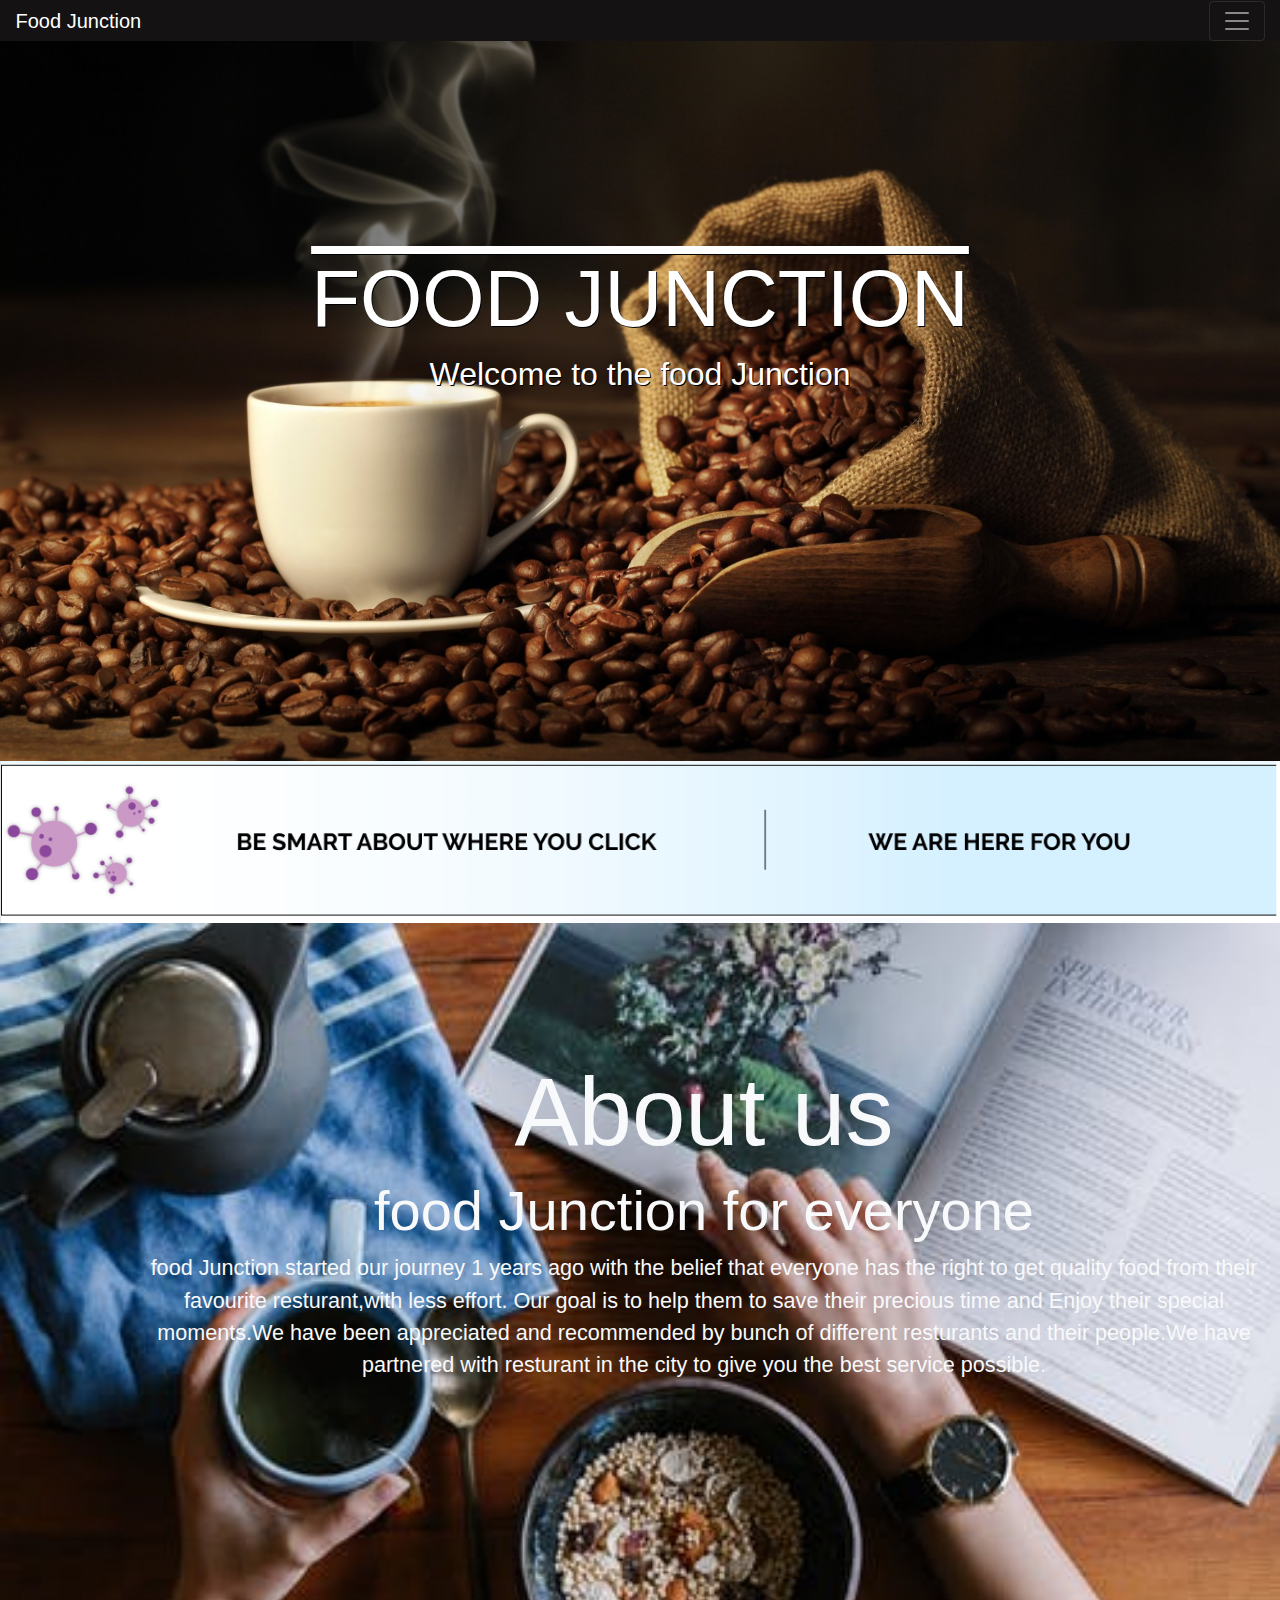
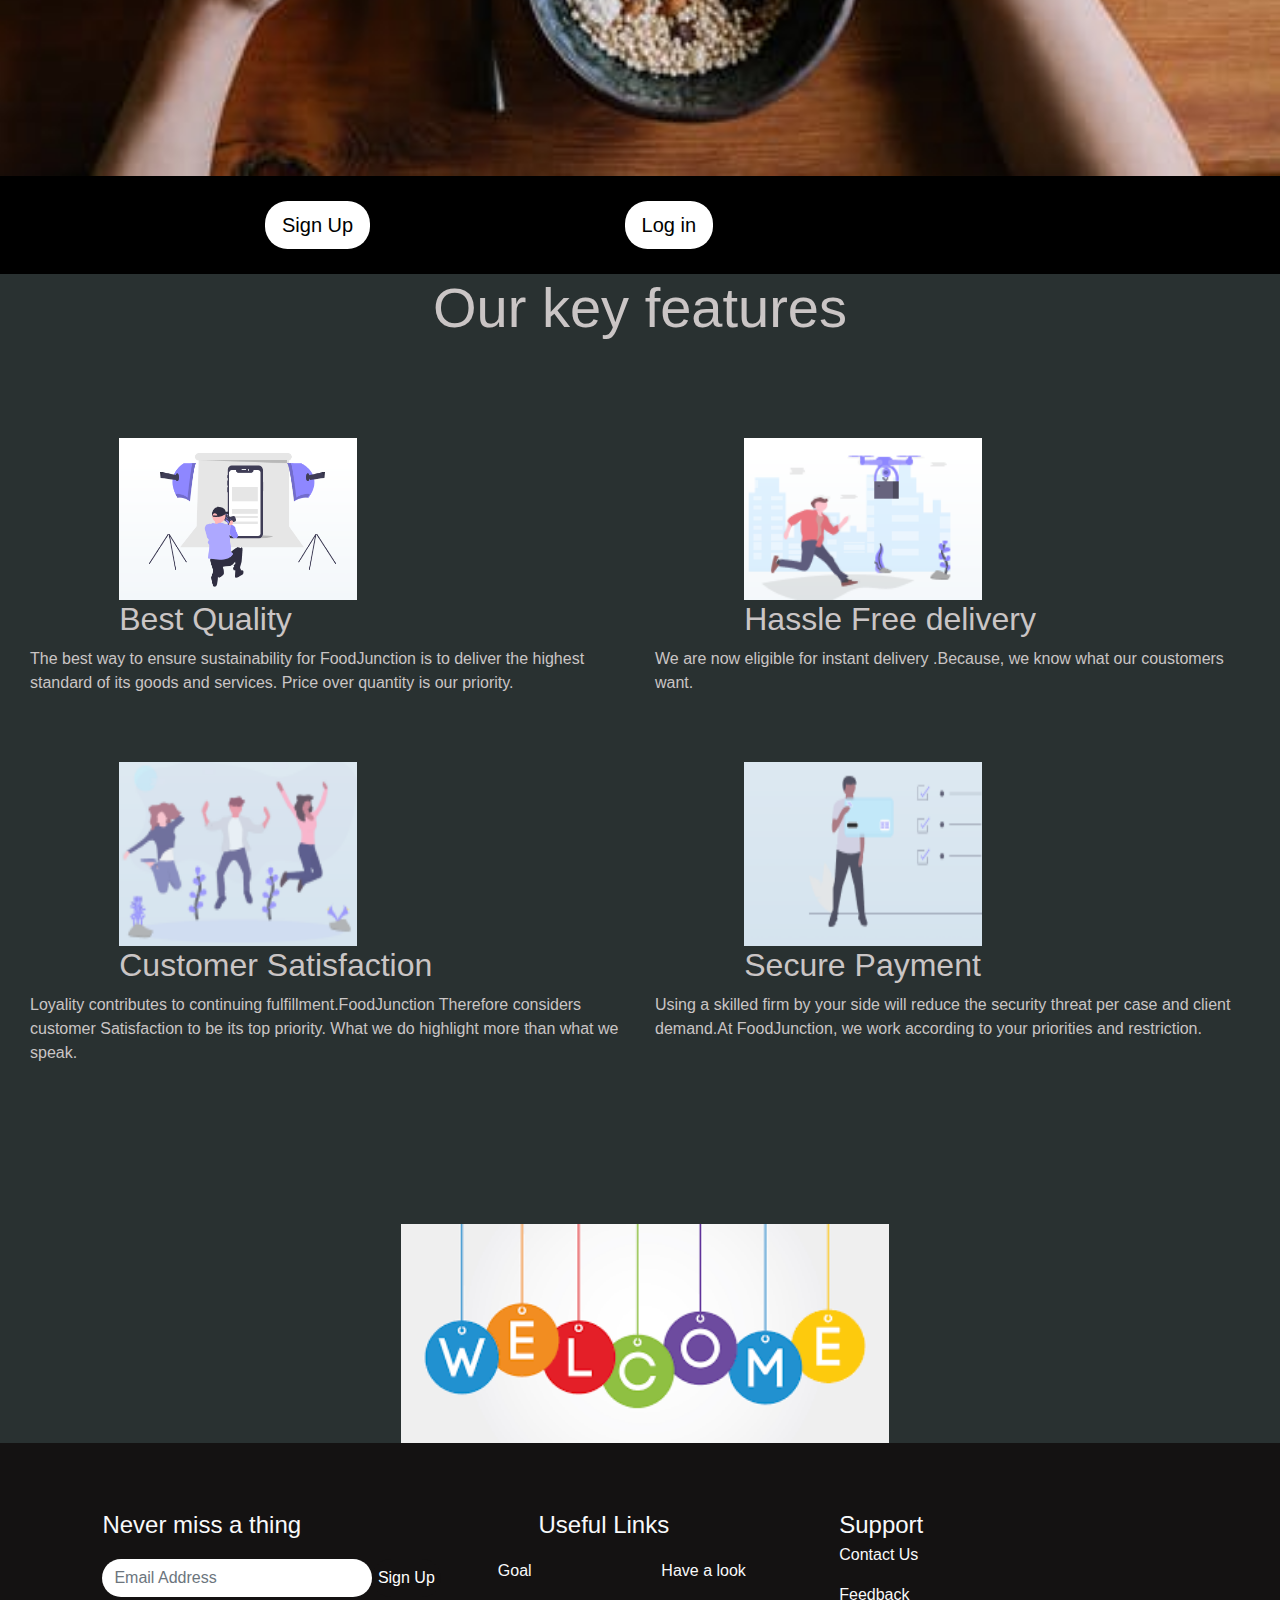
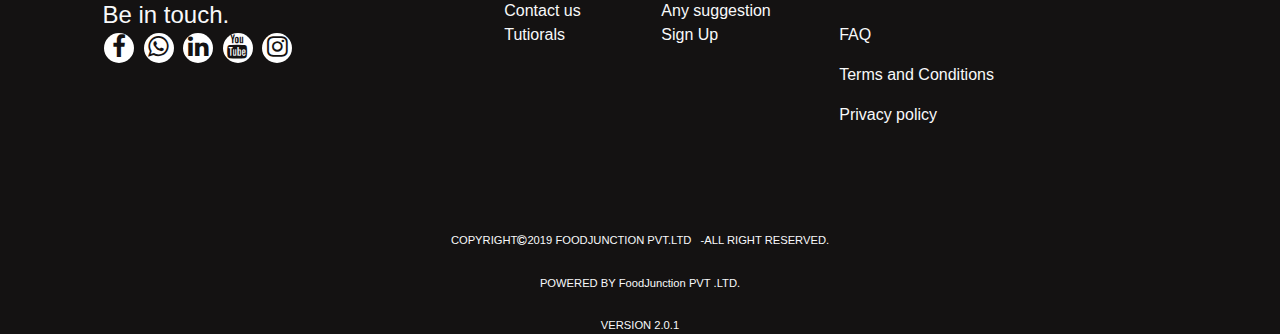
<file: index.html>
<!DOCTYPE html>
<html lang="en">
<head>
    <meta charset="UTF-8">
    <meta name="viewport" content="width=device-width, initial-scale=1.0">
    <meta http-equiv="X-UA-Compatible" content="ie=edge">
    <title>mark3</title>
    <link rel="stylesheet" href="css/normalized.css">
    <link rel="stylesheet" href="https://maxcdn.bootstrapcdn.com/bootstrap/4.4.1/css/bootstrap.min.css">
    <link rel="stylesheet" href="css/mark3.css">
    <script src="https://ajax.googleapis.com/ajax/libs/jquery/3.4.1/jquery.min.js"></script>
    <script src="https://cdnjs.cloudflare.com/ajax/libs/popper.js/1.16.0/umd/popper.min.js"></script>
    <script src="https://maxcdn.bootstrapcdn.com/bootstrap/4.4.1/js/bootstrap.min.js"></script>
   
    <link rel="stylesheet" href="https://maxcdn.bootstrapcdn.com/font-awesome/4.5.0/css/font-awesome.min.css">

</head>
<body>
  

    <nav class="navbar nabvar-expand-md navbar-dark navbar-custom sticky-top">
        <div class="container-fluid">
         
            <a class="navbar-brand" href="#" >Food Junction</a>
            <button class="navbar-toggler" type="button" data-toggle="collapse" data-target="#navbarResponsive">
                <span class="navbar-toggler-icon"></span>
            </button>
            <div class="collapse navbar-collapse" id="navbarResponsive">
                <ul class="navbar-nav ml-auto">
                    <li class="nav-item"><a class="nav-link" href="html/login.html"> Log in </a> </li>
                    <li class="nav-item"><a class="nav-link" href="html/createacc.html"> Create an account </a> </li>
                </ul>
            </div>
    </nav>
          <div class="carousel-inner">
            <div class="caurosel-items">
                <img src="image/coffee.jpg">
                <div class="carousel-caption">
                  <h1 class="display-1">Food Junction</h1>
                  <h3 class="display-3">Welcome to the food Junction</h3>
                </div>
             </div>
            </div>

            <div class="s3 text-center">
              <img src="image/randf.png" alt=""/>
            </div> 

      
            <div class="ab">
              <img src="image/ab.jpeg" alt=""/>
            <div class="aboutus">
              <h1 class=" display-1 text-center text-light">About us</h1>
              <h4 class="display-4 text-center text-light">food Junction for everyone</h4>
       
              <span class="text-light">
               food Junction started our journey 1 years ago with the belief that 
                everyone has the right to get quality food from their favourite resturant,with less effort.
                 Our goal is to help them to save their precious time and Enjoy their
                special moments.We have been appreciated  and recommended by bunch of different resturants and 
                their people.We have partnered with resturant in the city to give you the best service possible.
                </span>
            </div>
            
            <div class="container-fluid exp">
            <button class="btn btn-lg"><a href="html/createacc.html">Sign Up</a></button>
             <button class="btn btn-lg"><a href="html/login.html">Log in</a></button>
            </div>

            <div class="features container-fluid">
                     <div class="container-fluid">
                      <h4 class="display-4 text-center font-weight-normal feat">Our key features</h4>
                 <div class="row keyf">
                   <div class="col-6">
                     <img src="image/goodquality.png" alt=""/>
                     <h4 class="keyff">Best Quality</h4>
                     <span>
                       The best way to ensure sustainability for FoodJunction is to 
                       deliver the highest standard of its goods and services.
                       Price over quantity is our priority.
                       </span>
                   </div>
                   <div class="col-6"> <img src="image/deli.png" alt=""/>
                     <h4 class="keyff">Hassle Free delivery</h4>
                     <span>
                     We are now eligible for instant delivery
                     .Because, we know what our coustomers want.
                       </span>
                   </div>
    
                   <div class="col-6">
                     <img src="image/cust.png" alt=""/>
                     <h4 class="keyff">Customer Satisfaction</h4>
                     <span>
                      Loyality contributes to continuing fulfillment.FoodJunction
                     Therefore considers customer Satisfaction to be its top priority.
                     What we do highlight more than what we speak.
                       </span>
                   </div>
                   <div class="col-6"> <img src="image/safe.png" alt=""/>
                     <h4 class="keyff">Secure Payment </h4>
                     <span>
                     Using a skilled firm by your side will reduce the security threat per case and client demand.At FoodJunction,
                  we work according to your priorities and restriction.
                       </span>
                   </div>
                   <div class="col-12 friendly"><img src="image/wwel.png" alt=""/> </div>
                   
                 </div>
                </div>
              </div>


        <div class="containner-fluid fott pannel-footer pannel-custom">
          <div class="row">
              <div class="col-sm-4">
               <span class="text-light fottsp">Never miss a thing</span>
               <form >
               <input type="text" class="form-control form-rounded" placeholder="Email Address"/>
               <input type="submit" id="i2" placeholder="Sign Up" value="Sign Up"/>
               </form>
               <span class="text-light">Be in touch.</span>
             <div>
               <ul class="social1">
           <li>
             <a href="https://www.facebook.com/" title="">
               <span class="icon fa fa-facebook"></span>
             </a>
           </li>
           <li>
             <a href="https://www.whatsapp.com/" title="">
               <span class="icon fa fa-whatsapp"></span>
             </a>
           </li>
           <li>
             <a href="https://www.linkedin.com/" title="">
               <span class="icon fa fa-linkedin"></span>
             </a>
           </li>
           <li>
             <a href="https://www.linkedin.com/" title="">
               <span class="icon fa fa-youtube"></span>
             </a>
           </li>
           <li>
             <a href="https://www.instagram.com/" title="">
               <span class="icon fa fa-instagram"></span>
             </a>
           </li>
         </ul>
         </div>
              </div>
              <div class="col-sm-4 ufl">
             <span class="text-light">Useful Links</span>
               <div class="row">
                  <div class="col sub"><p><a class="text-light" href="html/about.html"> Goal </a></div>
                 <div class="col  sub"><span><a class="text-light" href="html/about.html"> Have a look </a></span></div>
                 <div class="w-100"></div>
                 <div class="col  sub"><span><a class="text-light" href="html/contact.html"> Contact us </a></span></div>
                 <div class="col  sub"><span><a class="text-light" href="html/contact.html"> Any suggestion </a></span></div>
                 <div class="w-100"></div>
                 <div class="col  sub"><span><a class="text-light" href="html/createacc.html"> Tutiorals </a></span></div>
                 <div class="col  sub"><span><a class="text-light" href="html/createacc.html"> Sign Up </a></span></div>
                 </div>
             </div>
              <div class="col-sm-4 midd">
                <span class="text-light">Support</span>
                <p class="text-light">Contact Us</p>
                <p class="text-light">Feedback</p>
                <p class="text-light">FAQ</p>
                <p class="text-light">Terms and Conditions</p>
                <p class="text-light">Privacy policy</p>
              </div>
           </div>
           <p class="text-light text-center pj">COPYRIGHT<i class="fa fa-copyright" aria-hidden="true"></i>2019 FOODJUNCTION PVT.LTD &nbsp; -ALL RIGHT RESERVED.</p>
           <p class="text-light text-center pj">POWERED BY FoodJunction PVT .LTD.</p>
           <p class="text-light text-center pj">VERSION 2.0.1</p>
          </div>
</body>
</html>
</file>
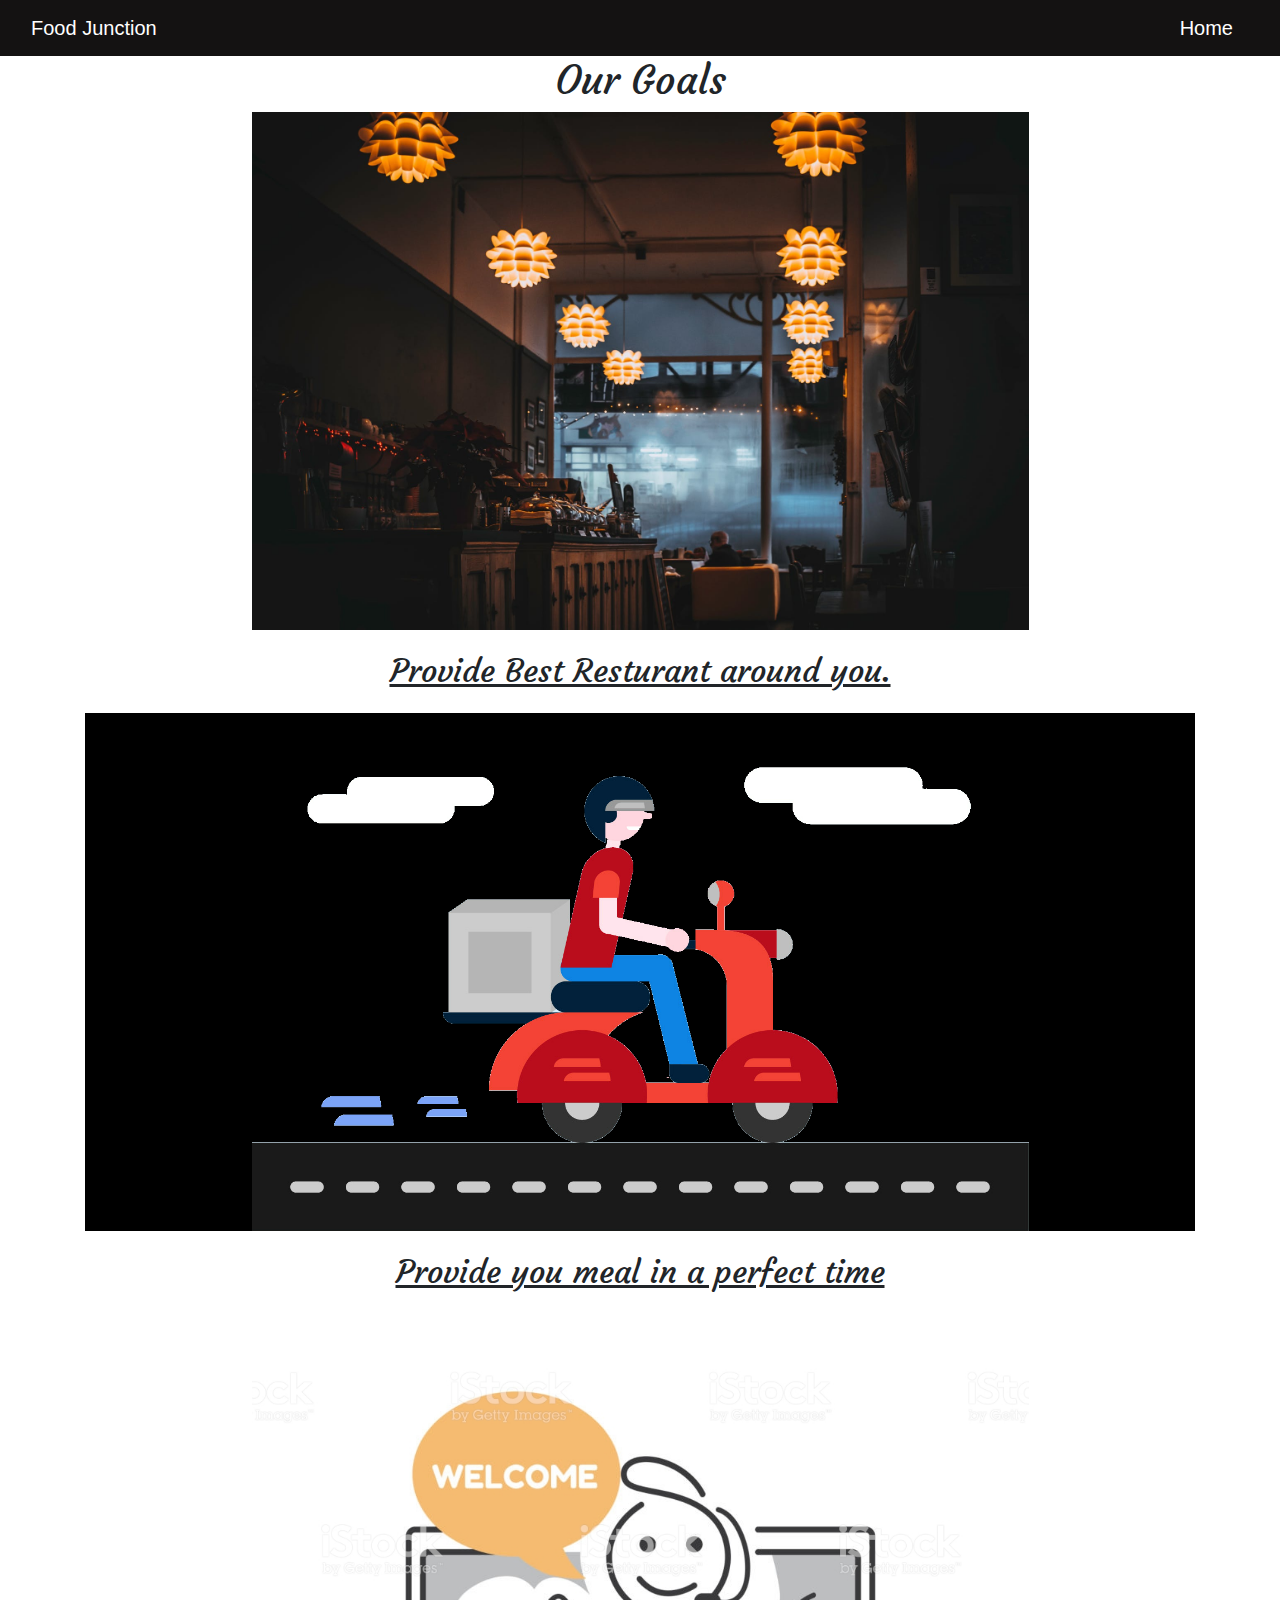
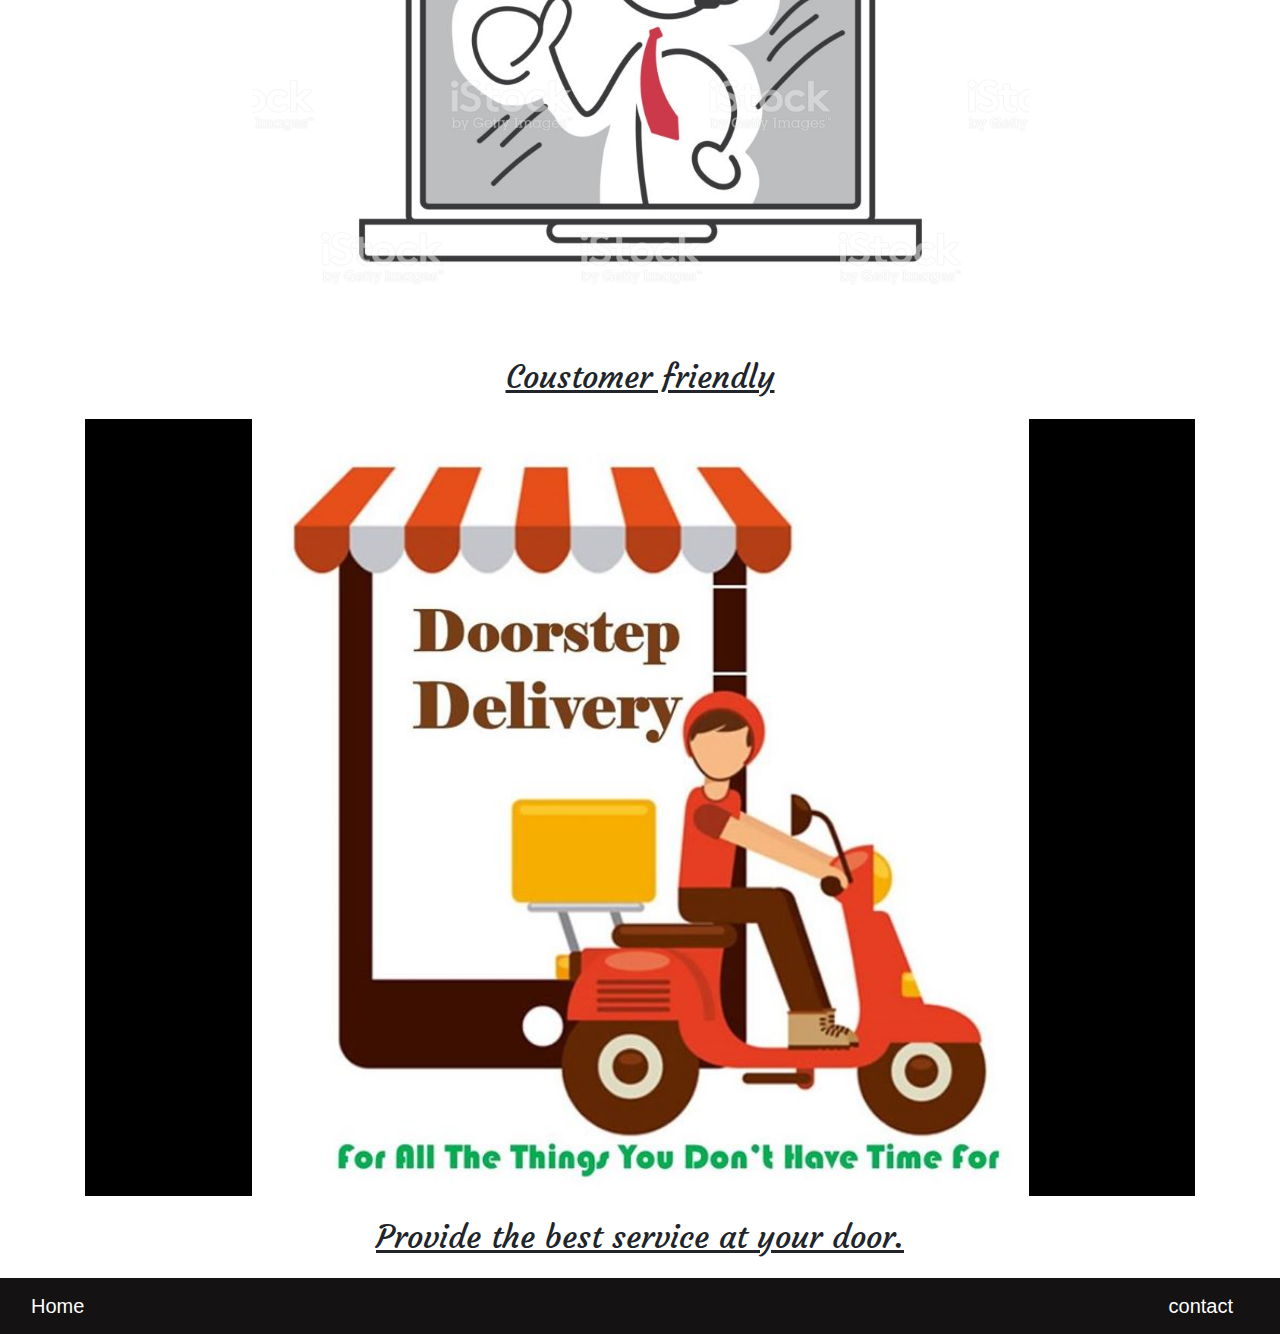
<file: html/about.html>
<!DOCTYPE html>
<html lang="en">
<head>
    <meta charset="UTF-8">
    <meta name="viewport" content="width=device-width, initial-scale=1.0">
    <title>Document</title>
    <link rel="stylesheet" href="../css/normalized.css">
    <link href="../css/about.css" rel="stylesheet">
    <link rel="stylesheet" href="https://maxcdn.bootstrapcdn.com/bootstrap/4.4.1/css/bootstrap.min.css">
    <script src="https://ajax.googleapis.com/ajax/libs/jquery/3.4.1/jquery.min.js"></script>
    <script src="https://cdnjs.cloudflare.com/ajax/libs/popper.js/1.16.0/umd/popper.min.js"></script>
    <script src="https://maxcdn.bootstrapcdn.com/bootstrap/4.4.1/js/bootstrap.min.js"></script>
    <link href="https://fonts.googleapis.com/css?family=Courgette&display=swap" rel="stylesheet">
</head>
<body>
    <nav class="navbar nabvar-expand-md navbar-dark navbar-custom sticky-top">
        <div class="container-fluid">
        <a class="navbar-brand" href="../mark3.html" >Food Junction</a>
        <a class="navbar-brand float-right" href="../mark3.html" >Home</a>
        </div>
    </nav>
    <div class="container">
         <h1 class="display1 text-center">Our Goals</h1>
    
        <div class="image a1">
            <img src="../image/bestres3.jpeg">            
        </div>
        <div class="container-fluid a1t ">
            <h2 class="display2 text-center">Provide Best Resturant around you.</h2>
        </div>
        <div class="image a2">
            <img src="../image/time.png">            
        </div>
        <div class="container-fluid a2t">
            <h2 class="display2 text-center">Provide you meal in a perfect time</h2>
        </div>
        <div class="image a3">
            <img src="../image/friendly.jpg">            
        </div>
        <div class="container-fluid a3t">
            <h2 class="display2 text-center">Coustomer friendly</h2>
        </div>
        <div class="image a4">
            <img src="../image/doorstep.jpg">            
        </div>
        <div class="container-fluid a4t">
            <h2 class="display2 text-center">Provide the best service at your door.</h2>
        </div>
    </div>
    <nav class="navbar nabvar-expand-md navbar-dark navbar-custom sticky-bottom">
        <div class="container-fluid">
        <a class="navbar-brand" href="../mark3.html" >Home</a>
        <a class="navbar-brand float-right" href="../html/contact.html" >contact</a>
        </div>
    </nav>
</body>
</html>
</file>
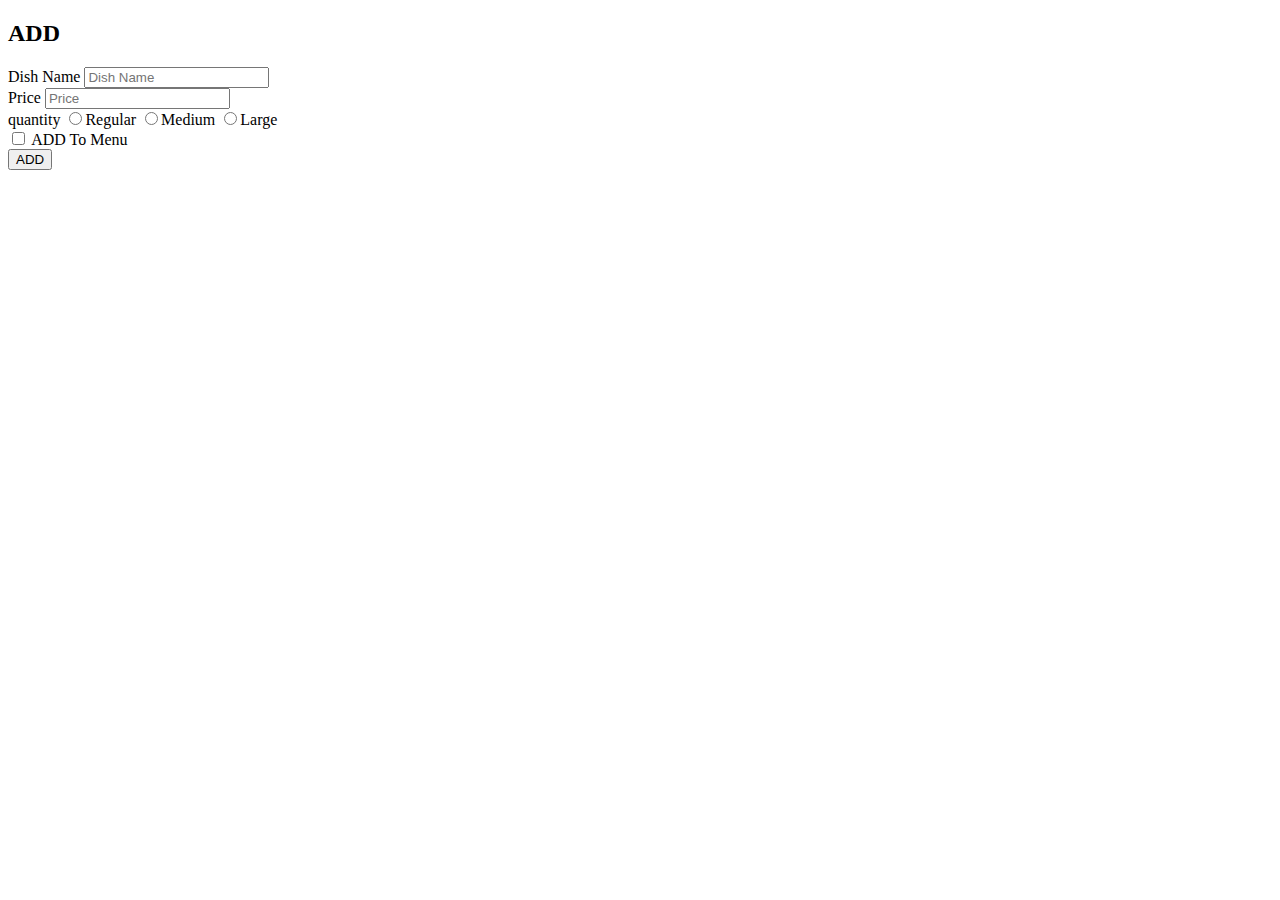
<file: html/add.html>
<!DOCTYPE html>
<html lang="en">
<head>
    <meta charset="UTF-8">
    <meta name="viewport" content="width=device-width, initial-scale=1.0">
    <meta http-equiv="X-UA-Compatible" content="ie=edge">
    <title>Document</title>
</head>
<body>
    <div class="container-fluid bg">
        <div class="add">
          <div class="row" >
              <div class="col-md-4 col-sm-4 col-xs-12"> </div>
              <div class="col-md-4 col-sm-4 col-xs-12">  
                  <form class="form-container" method="POST" action="../php/add.php">
                    <div class="form-group">
                        <h2 class="display3 text-center">ADD</h2>
                        
                        <div class="form-group">
                         <label for="Dish name">Dish Name</label>
                         <input type="text" name="dishname" class="form-control" placeholder="Dish Name" required>
                      </div>
  
                      <div class="form-group">
                         <label for="price">Price</label>
                         <input type="text" name="price" class="form-control" placeholder="Price" required>
                      </div>
  
                      <div class="form-group">
                        <label for="quantity">quantity</label>
                        <input type="radio" name="quantity" class="form-control" value="Regular">Regular
                        <input type="radio" name="quantity" class="form-control"  value="medium">Medium
                        <input type="radio" name="quantity" class="form-control"  value="large">Large
                      </div>
                      
                       <div class="form-group form-check">
                          <input type="checkbox" class="form-check-input">
                          <label class="form-check-label" for="checkbox"> ADD To Menu   </label>
                        </div>  
  
                     <button type="submit" class="btn btn-success btn-block">ADD</button>
                  </form>
              </div>
              <div class="col-md-4 col-sm-4 col-xs-12"></div>
          </div>
  
        </div>
</body>
</html>
</file>
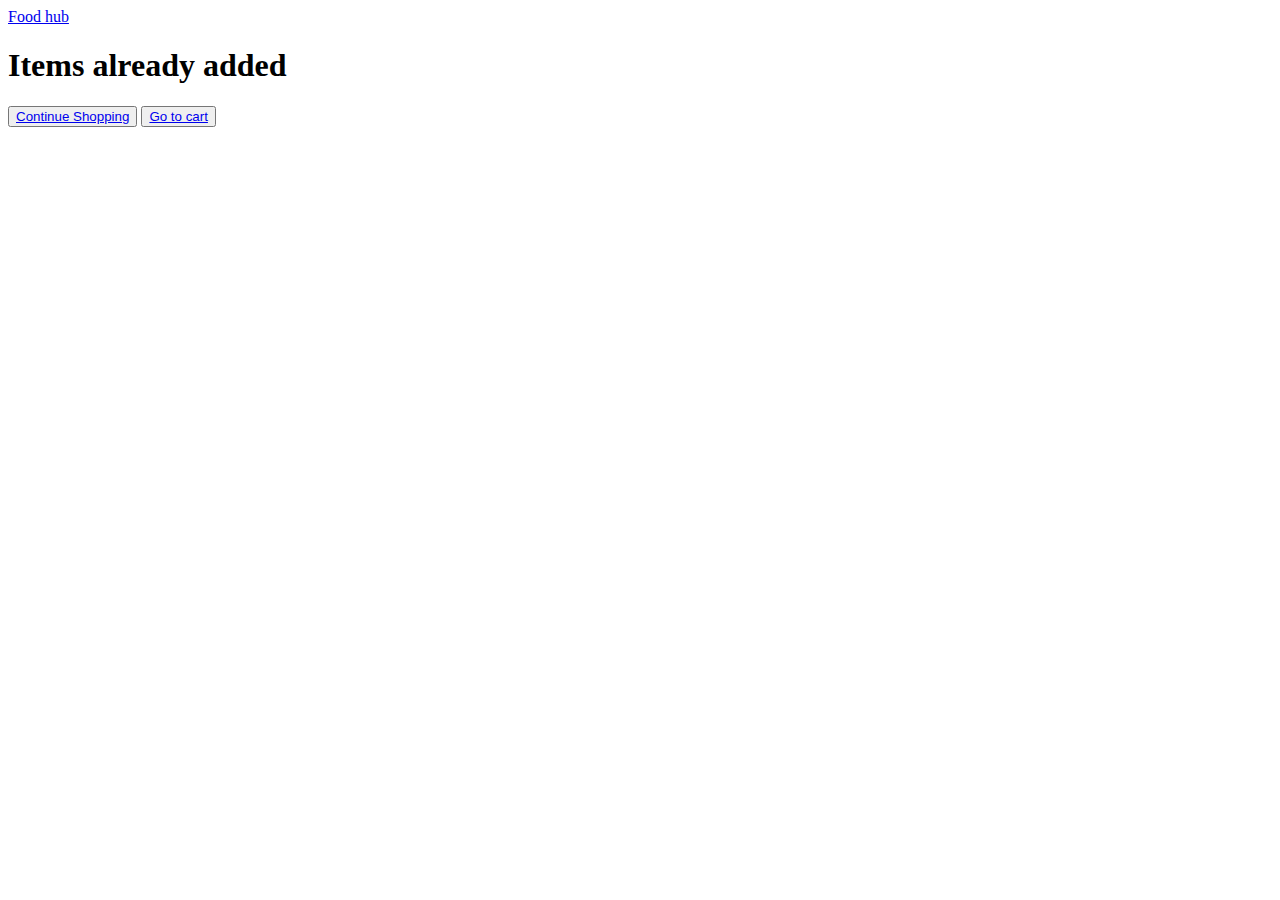
<file: html/alreadyadded.html>
<!DOCTYPE html>
<html lang="en">
<head>
    <meta charset="UTF-8">
    <meta name="viewport" content="width=device-width, initial-scale=1.0">
    <meta http-equiv="X-UA-Compatible" content="ie=edge">
    <title>Document</title>
    <script src="https://ajax.googleapis.com/ajax/libs/jquery/3.4.1/jquery.min.js"></script>
    <script src="https://cdnjs.cloudflare.com/ajax/libs/popper.js/1.16.0/umd/popper.min.js"></script>
    <script src="https://maxcdn.bootstrapcdn.com/bootstrap/4.4.1/js/bootstrap.min.js"></script>
</head>
<body>
    <nav class="navbar nabvar-expand-md  navbar-custom sticky-top">
        <div class="container-fluid">
           <a class="navbar-brand" href="../mark3.html" >Food hub</a>
             </nav>
    <h1 class="display1">Items already added</h1>
      <button class="btn" type="submit"><a href="../php/dominosin.php">Continue Shopping</a></button>
      <button class="btn" type="submit"><a href="../php/cart.php">Go to cart</a></button>
    
</body>
</html>
</file>
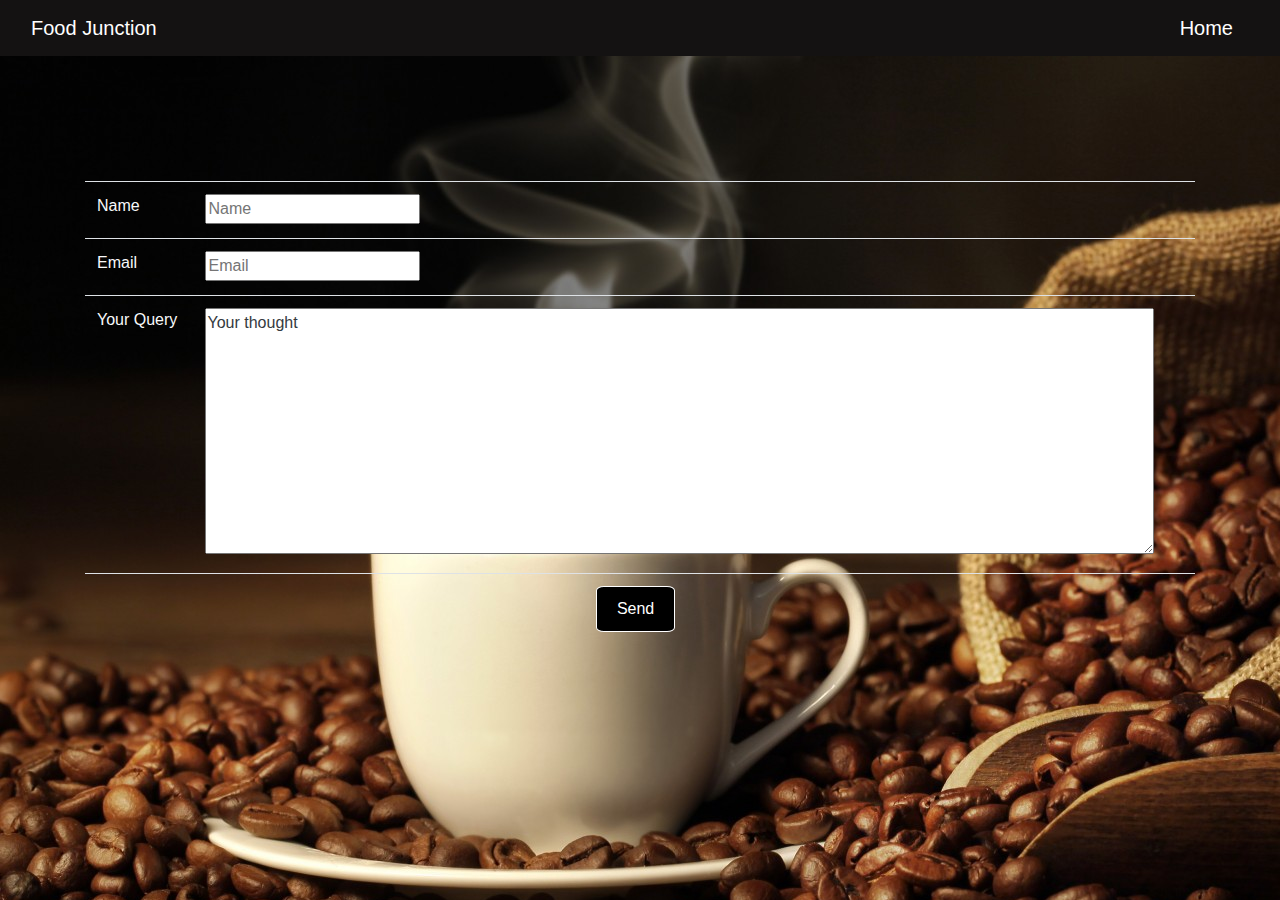
<file: html/contact.html>
<!DOCTYPE html>
<html lang="en">
<head>
    <meta charset="UTF-8">
    <meta name="viewport" content="width=device-width, initial-scale=1.0">
    <title>Document</title>
    <link rel="stylesheet" href="../css/normalized.css">
    <link href="../css/contact.css" rel="stylesheet">
    <link rel="stylesheet" href="https://maxcdn.bootstrapcdn.com/bootstrap/4.4.1/css/bootstrap.min.css">
    <script src="https://ajax.googleapis.com/ajax/libs/jquery/3.4.1/jquery.min.js"></script>
    <script src="https://cdnjs.cloudflare.com/ajax/libs/popper.js/1.16.0/umd/popper.min.js"></script>
    <script src="https://maxcdn.bootstrapcdn.com/bootstrap/4.4.1/js/bootstrap.min.js"></script>
    <link href="https://fonts.googleapis.com/css?family=Courgette&display=swap" rel="stylesheet">
</head>
<body>
    <nav class="navbar nabvar-expand-md navbar-dark navbar-custom sticky-top">
        <div class="container-fluid">
        <a class="navbar-brand" href="../mark3.html" >Food Junction</a>
        <a class="navbar-brand float-right" href="../mark3.html" >Home</a>
        </div>
    </nav>
    <div class="container-fluid main">
    <div class="container form">
      <form action="../php/contact.php" method="POST" id="form1">
          <table class="table-hover table">
              <tr>
                <td>
                    <label class="text-light">Name</label></td><td>
                    <input type="text" name="name" placeholder="Name"><br>
                </td>
              </tr>
              <tr>
                <td>
                    <label class="text-light">Email</label></td><td>
                    <input type="text" name="email" placeholder="Email"><br>
                </td>
              </tr>
              <tr>
                <td>
                    <label class="text-light">Your Query</label></td><td>
                   <textarea class="text-dark textarea" name="info" form="form1" rows="10" cols="100">Your thought</textarea>  
                </td>
              </tr>
              <tr>
                <td>
                    <label class="text-light"></label></td><td>
                   <button type="submit" class="button">Send</button>
                </td>
              </tr>
          </table>        
      </form>
    </div>
    </div>
</body>
</html>
</file>
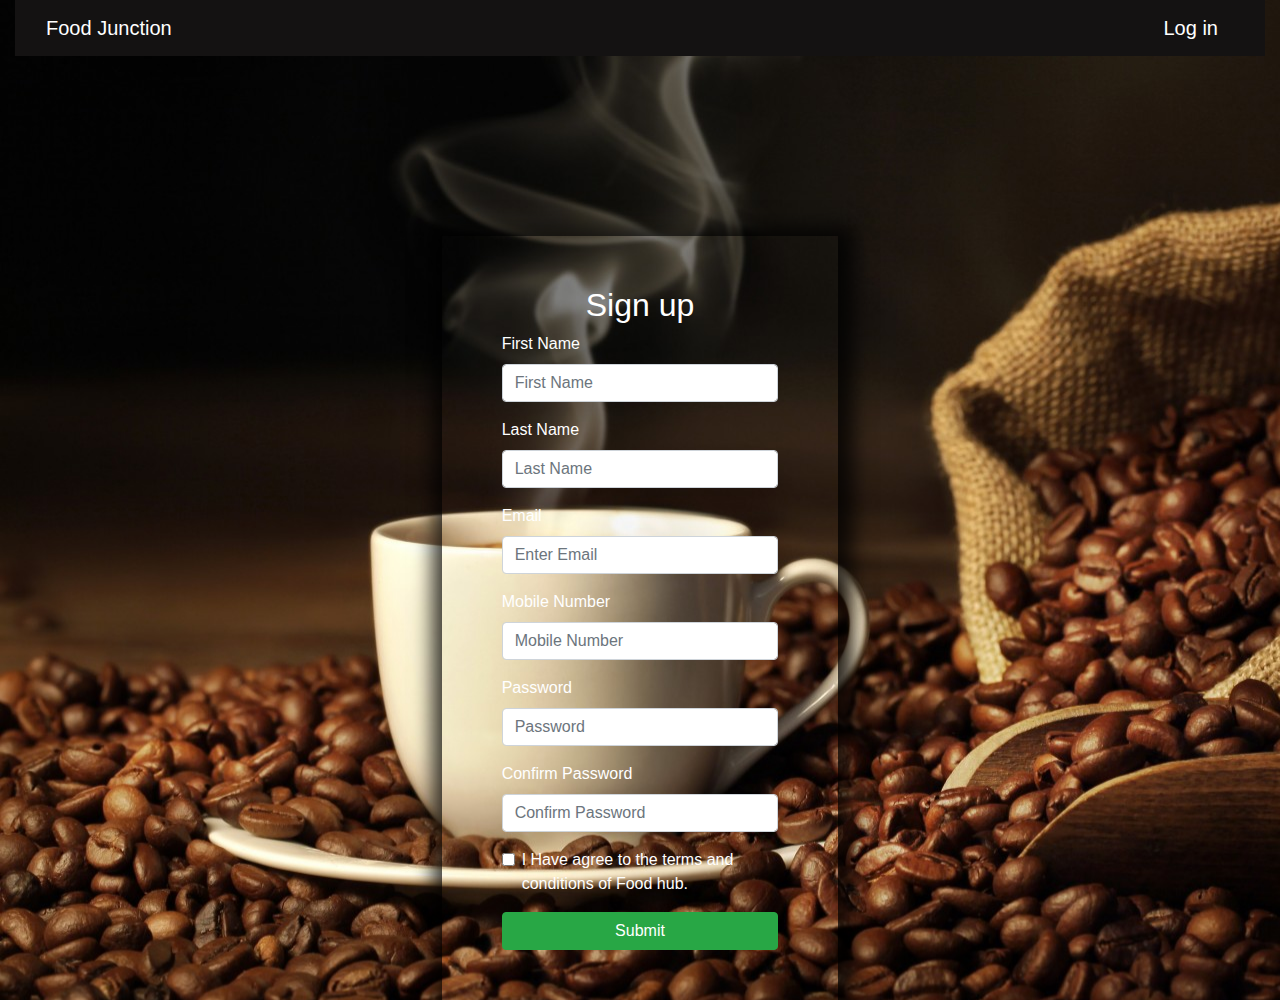
<file: html/createacc.html>
<!DOCTYPE html>
<html lang="en">
<head>
    <meta charset="UTF-8">
    <meta name="viewport" content="width=device-width, initial-scale=1.0">
    <meta http-equiv="X-UA-Compatible" content="ie=edge">
    <title>Document</title>
    <link rel="stylesheet" href="../css/normalized.css">
    <link rel="stylesheet" href="../css/createacc.css">
    <link rel="stylesheet" href="https://maxcdn.bootstrapcdn.com/bootstrap/4.4.1/css/bootstrap.min.css">
    <script src="https://ajax.googleapis.com/ajax/libs/jquery/3.4.1/jquery.min.js"></script>
    <script src="https://cdnjs.cloudflare.com/ajax/libs/popper.js/1.16.0/umd/popper.min.js"></script>
    <script src="https://maxcdn.bootstrapcdn.com/bootstrap/4.4.1/js/bootstrap.min.js"></script>
</head>
<body>
    <div class="container-fluid bg">
      <nav class="navbar nabvar-expand-md navbar-dark navbar-custom sticky-top">
        <div class="container-fluid">
        <a class="navbar-brand" href="../mark3.html" >Food Junction</a>
        <a class="navbar-brand float-right" href="../html/login.html" >Log in</a>
        </div>
    </nav>
      <div class="createacc-box">
        <div class="row" >
            <div class="col-md-4 col-sm-4 col-xs-12"> </div>
            <div class="col-md-4 col-sm-4 col-xs-12">  
                <form class="form-container" method="POST" action="../php/createacc.php">
                  <div class="form-group">
                      <h2 class="display3 text-center">Sign up </h2>
                      
                      <div class="form-group">
                       <label for="Firstname">First Name</label>
                       <input type="text" name="fname" class="form-control" placeholder="First Name" required>
                      </div>

                    <div class="form-group">
                       <label for="Lastname">Last Name</label>
                       <input type="text" name="lname" class="form-control" placeholder="Last Name" required>
                    </div>

                    <div class="form-group">
                      <label for="InputEmail1">Email</label>
                      <input type="email" name="email" class="form-control" placeholder="Enter Email" required>
                    </div>
                    
                      <div class="form-group">
                        <label for="Number">Mobile Number</label>
                        <input type="text" name="phone" class="form-control" placeholder="Mobile Number" required>
                      </div>

                    <div class="form-group">
                        <label for="Password">Password</label>
                        <input type="password" name="password" class="form-control" placeholder="Password" required>
                     </div>
 
                     <div class="form-group">
                        <label for="ConfirmPassword">Confirm Password</label>
                        <input type="password" name="confirmpassword" class="form-control" placeholder="Confirm Password" required>
                     </div>

                     <div class="form-group form-check">
                        <input type="checkbox" class="form-check-input">
                        <label class="form-check-label" for="exampleCheck1">I Have agree to the terms and conditions of 
                            Food hub.
                        </label>
                      </div>  
                    </div>
                   <button type="submit" class="btn btn-success btn-block">Submit</button>
                   
                </form>
            </div>
            <div class="col-md-4 col-sm-4 col-xs-12"></div>
        </div>

      </div>
        
</body>
</html>
</file>
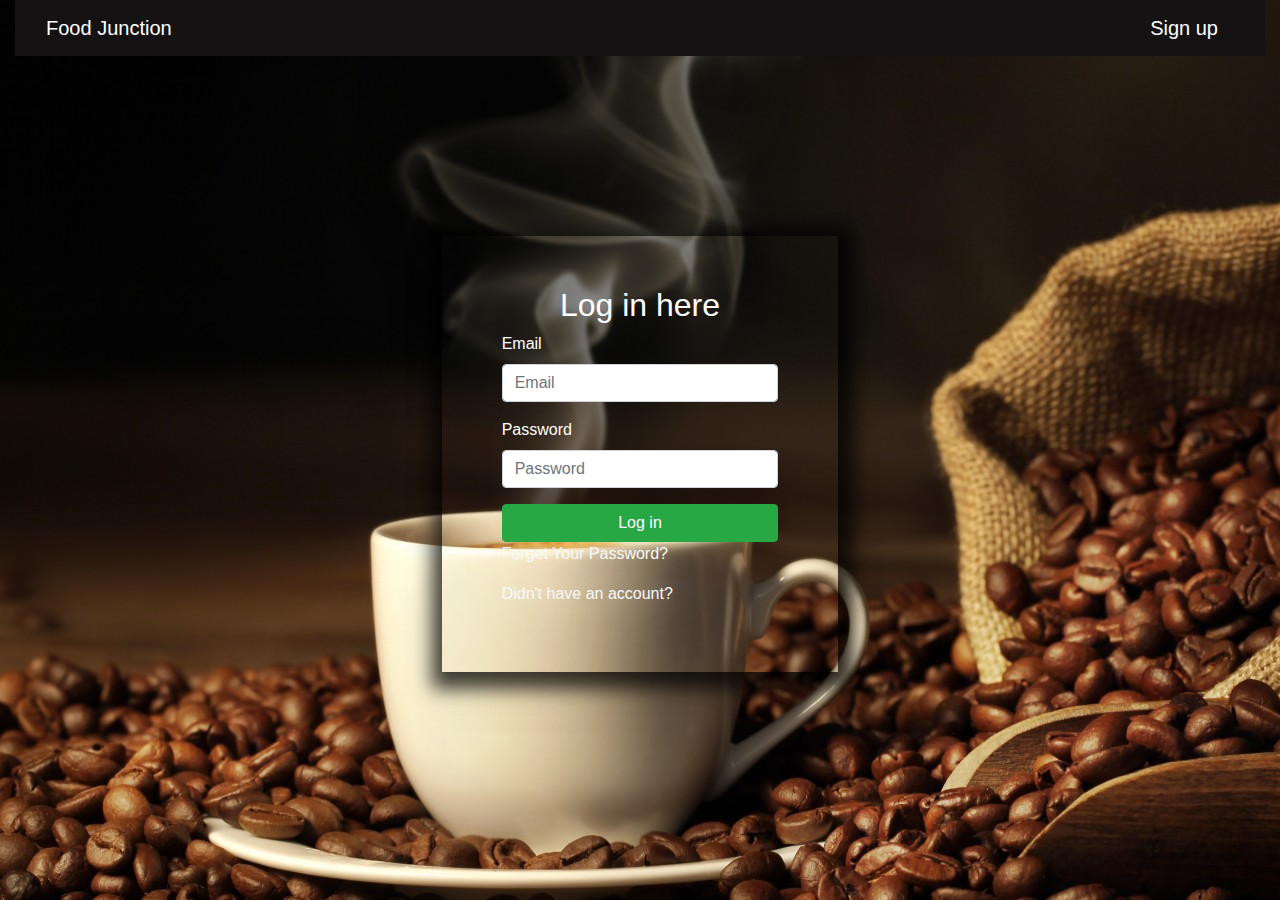
<file: html/login.html>
<!DOCTYPE html>
<html lang="en">
<head>
    <meta charset="UTF-8">
    <meta name="viewport" content="width=device-width, initial-scale=1.0">
    <meta http-equiv="X-UA-Compatible" content="ie=edge">
    <title>Document</title>
    <link rel="stylesheet" href="../css/normalized.css">
    <link rel="stylesheet" href="../css/login.css">
    <link rel="stylesheet" href="https://maxcdn.bootstrapcdn.com/bootstrap/4.4.1/css/bootstrap.min.css">
    <script src="https://ajax.googleapis.com/ajax/libs/jquery/3.4.1/jquery.min.js"></script>
    <script src="https://cdnjs.cloudflare.com/ajax/libs/popper.js/1.16.0/umd/popper.min.js"></script>
    <script src="https://maxcdn.bootstrapcdn.com/bootstrap/4.4.1/js/bootstrap.min.js"></script>
</head>
<body>
    <div class="container-fluid bg">
      <nav class="navbar nabvar-expand-md navbar-dark navbar-custom sticky-top">
        <div class="container-fluid">
        <a class="navbar-brand" href="../mark3.html" >Food Junction</a>
        <a class="navbar-brand float-right" href="../html/createacc.html" >Sign up</a>
        </div>
    </nav>
    <div class="row">
        <div class="col-md-4 col-sm-4 col-xs-12"> </div>
        <div class="col-md-4 col-sm-4 col-xs-12">  
            <form class="form-container" method="POST" action="../php/login.php">
              <div class="form-group">
                  <h2 class="display3 text-center">Log in here</h2>
                 <label for="InputEmail1">Email</label>
                 <input class="form-control" type="text" placeholder="Email" name="email" required>
                </div>
               <div class="form-group">
                 <label for="InputPassword1">Password</label>
                 <input type="password" class="form-control" placeholder="Password" name="passw" required>
               </div>
               <button type="submit" class="btn btn-success btn-block">Log in</button>
               <p><a class="text-light" href="F">Forget Your Password?</a></p>
               <p><a class="text-light" href="fhf">Didn't have an account?</a></p>
            </form>
        </div>
        <div class="col-md-4 col-sm-4 col-xs-12"></div>
  </div>
    
</body>
</html>
</file>
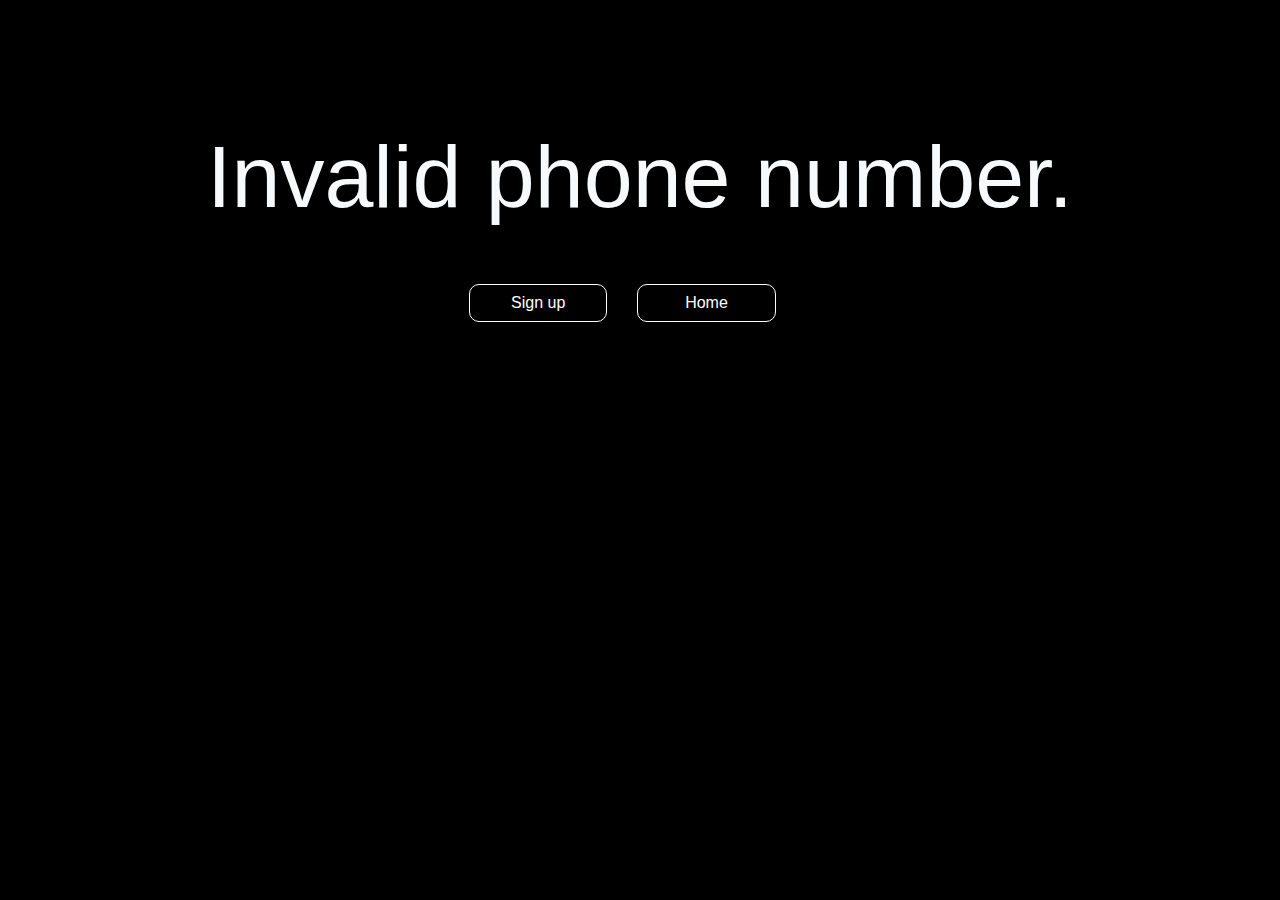
<file: html/phonenerror.html>
<!DOCTYPE html>
<html lang="en">
<head>
    <meta charset="UTF-8">
    <meta name="viewport" content="width=device-width, initial-scale=1.0">
    <meta http-equiv="X-UA-Compatible" content="ie=edge">
    <title>Document</title>
    <link rel="stylesheet" href="../css/normalized.css">
    <link rel="stylesheet" href="https://maxcdn.bootstrapcdn.com/bootstrap/4.4.1/css/bootstrap.min.css">
    <link rel="stylesheet" href="../css/register.css">
    <script src="https://ajax.googleapis.com/ajax/libs/jquery/3.4.1/jquery.min.js"></script>
    <script src="https://cdnjs.cloudflare.com/ajax/libs/popper.js/1.16.0/umd/popper.min.js"></script>
    <script src="https://maxcdn.bootstrapcdn.com/bootstrap/4.4.1/js/bootstrap.min.js"></script>
</head>
<body>
    <div class="container-fluid">
    <h2 class="display-2 text-center text-light banner">Invalid phone number.</h2>
      <div class="col-sm-4 buttons">
       <ul class="row">
        <li class="col-md-6 col-md-6 col-xs-12"><button type="button" onclick="window.location.href='../html/createacc.html'" class="btn btn-block tour" >Sign up</button></li>
        <li class="col-md-6 col-md-6 col-xs-12" ><button type="button" class="btn btn-block gallery" onclick="window.location.href='../html/mark3.html'">Home</button> </li>
       </ul>
      </div>
    </div>
</body>
</html>
</file>
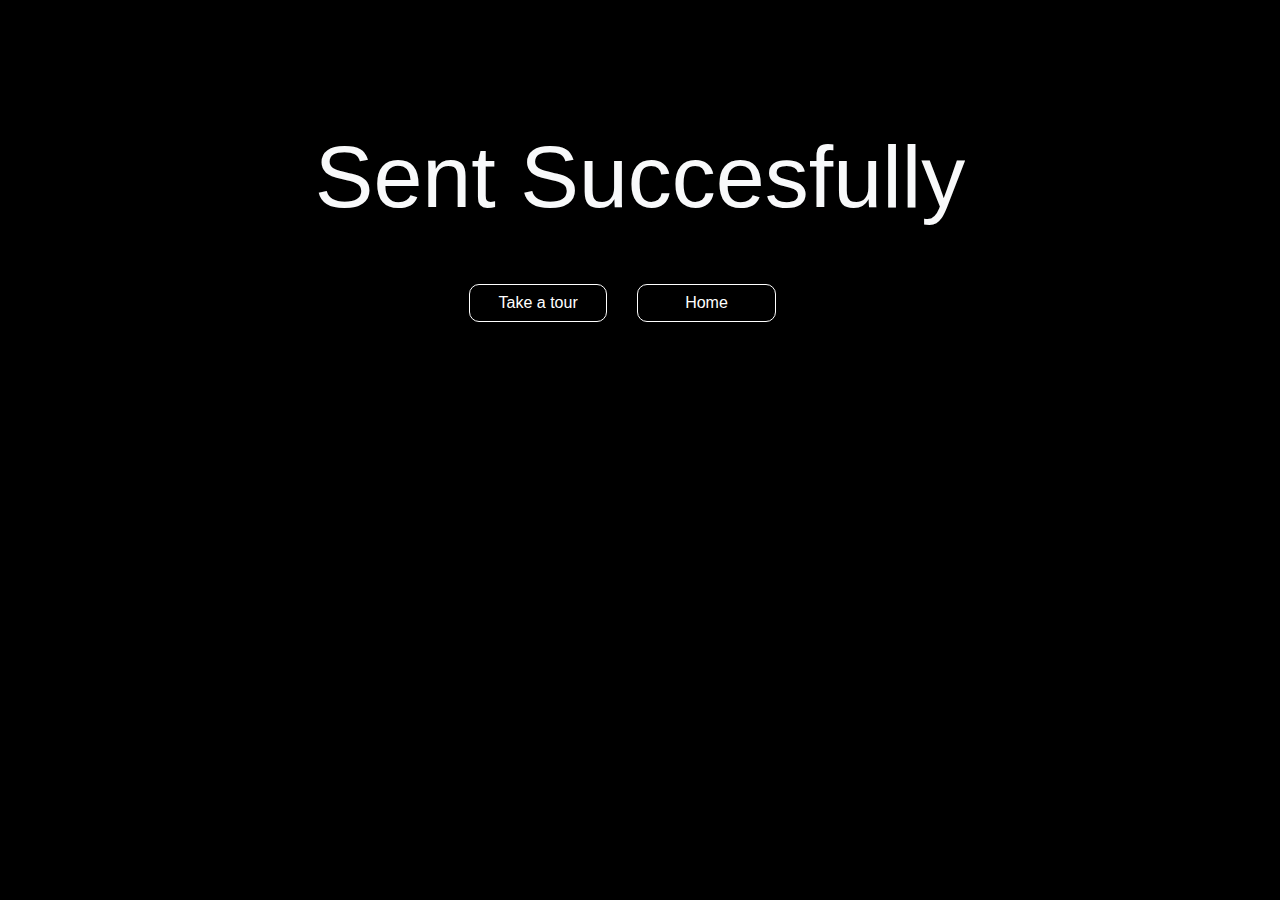
<file: html/sent.html>
<!DOCTYPE html>
<html lang="en">
<head>
    <meta charset="UTF-8">
    <meta name="viewport" content="width=device-width, initial-scale=1.0">
    <meta http-equiv="X-UA-Compatible" content="ie=edge">
    <title>Document</title>
    <link rel="stylesheet" href="../css/normalized.css">
    <link rel="stylesheet" href="https://maxcdn.bootstrapcdn.com/bootstrap/4.4.1/css/bootstrap.min.css">
    <link rel="stylesheet" href="../css/register.css">
    <script src="https://ajax.googleapis.com/ajax/libs/jquery/3.4.1/jquery.min.js"></script>
    <script src="https://cdnjs.cloudflare.com/ajax/libs/popper.js/1.16.0/umd/popper.min.js"></script>
    <script src="https://maxcdn.bootstrapcdn.com/bootstrap/4.4.1/js/bootstrap.min.js"></script>
</head>
<body>
    <div class="container-fluid">
    <h2 class="display-2 text-center text-light">Sent Succesfully</h2>
      <div class="col-sm-4 buttons">
       <ul class="row">
        <li class="col-sm-6"><button type="button" onclick="window.location.href='../html/login.html'" class="btn btn-block tour" href="login.h" >Take a tour</button></li>
        <li class="col-sm-6" ><button type="button" onclick="window.location.href='../mark3.html'" class="btn btn-block gallery">Home</button> </li>
       </ul>
      </div>
    </div>
</body>
</html>
</file>
<file: css/mark3.css>
html, body
{  height: 100%;
    width: 100%;
    font-family: 'Lucida Sans', 'Lucida Sans Regular', 'Lucida Grande', 'Lucida Sans Unicode', Geneva, Verdana, sans-serif;  color: rgb(202, 197, 197);
    height: 30px;
    font-size: 1rem;
    box-sizing: border-box;
    }
  
.navbar-custom{
    background-color: rgb(20, 18, 18);
}
.navbar{
    padding:0.5px;
    
}
.navbar-nav li{
    display: inline-block;
    padding-right: 20px;
}
.nav-link{
    font-size: 1.1rem !important;
}
.carousel-inner img{
    width: 100%;
    height: 100%;
}

 
 
.carousel-caption{
    position: absolute;
    top:50%;
    transform: translatey(-50%);
}
.carousel-caption h1{
    font-size: 500%;
    text-transform: uppercase;
    text-shadow: 1px 1px  #000;
    text-decoration: overline;
}
.carousel-caption h3{
    font-size: 200%;
    font-weight: 400;
    text-shadow: 1px 1px  #000;
}
.ab {
    position: relative;
  }
  .ab img {
      height: 100%;
      width: 100%;
  }
  .aboutus span {
      font-size: 135%;
  }
  .aboutus {
    position: absolute;
    top: 5%;
    left: 10%;
    text-align: center;
    color: white;
  }
  .s3 img{
      width: 100%;
  }
  .features {
    background-color: #293131;
    height: 100%;
  }

.keyf .friendly{
    margin-left:15%;
    height: 30%;
    width: 40%;
}
  .keyf img {
    height: 50%;
    width: 40%;
    margin-left: 15%;
    margin-top: 15%;
  }
  .keyff {
    font-size: 2rem;
    margin-left: 15%;

  }

.padding{
    padding-bottom: 2rem;
}
.exp{
    background-color:black
}
.exp button:hover{
    background: black;
    color: white;
    border-color: white;
}
.exp .btn a:hover{
    color: white;
}
.exp .btn a{
    color: black;
}
.exp button {
   margin: 2% 0% 2% 20%;
  align-content: center;
    background:white;
    color: black;
  border-radius: 22.5px;
  display: inline;
}
.fott .row {
    padding: 5% 8%;
 }
.fott span {
    font-size: 1.5rem;
  }
.fott form {
    margin-top: 5%;
    width: 100%;
    display: flex;
    flex-direction: row;
}
.fott input {
    border-radius: 50px 50px;
    border: none;
    color: white;
  }
  .fott #i2 {
    background-color:rgb(20, 18, 18);
  }
  
.fott {
    background-color:rgb(20, 18, 18);;
    margin:0;
    padding: 0%;
    
  }
  .ufl span {
    margin-left: 20%;
  }
  .sub span{
  color:white;
  font-size: 1rem;
  padding: 0%;
  margin:5%;
  }
  .pj{
  margin: 2%;
  font-size: 0.7rem;
  }
  .social1 {
    display: inline;
    margin: 2px;
    padding: 0;
    text-align: center;
  }
  ul li {
    display: inline;
  }
  .social1 a {
    display: inline-block;
    font-size: 20px;
    line-height: 30px;
    width: 30px;
    height: 30px;
    border-radius: 36px;
    background-color: white;
    color: rgb(20, 18, 18);;
    margin: 0 5px 5px 0;
  }

@media (max-width: 992px){


}
@media (max-width: 768px){

    .carousel-caption{
        top:40%;   
    }
    .carousel-caption h1{
        font-size: 350%;
        text-transform: uppercase;
        text-shadow: 1px 1px  #000;
        text-decoration: overline;
    }
    .carousel-caption h3{
        font-size: 140%;
        font-weight: 400;
        text-shadow: 1px 1px  #000;
    }
    .aboutus {
        top:3%;
       }
     .aboutus h1 {
             font-size: 350%;
     }
     .aboutus h4{
             font-size: 140%;
             font-weight: 400;
     }
     .aboutus span{
         font-size: 80%;
         font-weight: 400;
     }
    
    
}
@media (max-width: 576px){

    .carousel-caption{
        top:30%;   
    }
    .carousel-caption h1{
        font-size: 350%;
        text-transform: uppercase;
        text-shadow: 1px 1px  #000;
        text-decoration: overline;
    }
    .carousel-caption h3{
        font-size: 100%;
        font-weight: 400;
        text-shadow: 1px 1px  #000;
    }
    
    .aboutus {
       top:2%;
      }
    .aboutus h1 {
            font-size: 200%;
    }
    .aboutus h4{
            font-size: 100%;
            font-weight: 400;
    }
    .aboutus span{
        font-size: 65%;
        font-weight: 400;
    }
    .features h4{
        font-size: 250%;
    }
    .keyf img {
        height: 35%;
        width: 65%;
        margin-left: 15%;
        margin-top: 15%;
        display: block;
      }
      .keyf h4{
        font-size: 200%;
        font-weight: 400;
      }
      .keyf .friendly{
        margin-left:7%;
        height: 30%;
        width: 40%;
    }
    .midd{
        margin-left: 35%;
    }
    
}
</file>
<file: css/about.css>
html, body
{  height: 100%;
    width: 100%;
    font-family: 'Lucida Sans', 'Lucida Sans Regular', 'Lucida Grande', 'Lucida Sans Unicode', Geneva, Verdana, sans-serif;  color: rgb(202, 197, 197);
    height: 30px;
    font-size: 1rem;
    box-sizing: border-box;
}
  
.navbar-custom{
    background: rgb(20, 18, 18);
}
.navbar{
    padding:0.5px;
    
}
.navbar-nav li{
    display: inline-block;
    padding-right: 20px;
}
.nav-link{
    font-size: 1.1rem !important;
}

.image{
    height: 100%;
    width: 100;
}
.image img{
    margin-left: 15%;
    height: 70%;
    width: 70%;
}
h1{
    font-family: 'Courgette', cursive;
}
h2{
    font-family: 'Courgette', cursive;
    text-decoration: underline;
}

.a2,.a4{
    background: black;
}
.a1t,.a2t,.a3t,.a4t{
    margin-top:2%;
    margin-bottom: 2%;
}
</file>
<file: css/contact.css>
html, body
{  height: 100%;
    width: 100%;
    font-family: 'Lucida Sans', 'Lucida Sans Regular', 'Lucida Grande', 'Lucida Sans Unicode', Geneva, Verdana, sans-serif;  color: rgb(202, 197, 197);
    height: 30px;
    font-size: 1rem;
    box-sizing: border-box;
    background: url(../image/coffee.jpg);
}
.form{
    margin-top: 20%;
    margin-top: 10%;
}

  
.navbar-custom{
    background-color: rgb(20, 18, 18);
}
.navbar{
    padding:0.5px;
    
}
.navbar-nav li{
    display: inline-block;
    padding-right: 20px;
}
.nav-link{
    font-size: 1.1rem !important;
}
.button:hover{
    background: white; 
    color: black;
    border: 1px solid white;
    margin-left: 40%;
    border-radius: 10%;
    padding:10px 20px;
}
.button{
    background: black;
     color: white;
     border: 1px solid white;
     margin-left: 40%;
    border-radius: 10%;
    padding:10px 20px;
}
.image{
    height: 100%;
    width: 100;
}
.image img{
    margin-left: 15%;
    height: 70%;
    width: 70%;
}
h1{
    font-family: 'Courgette', cursive;
}
@media (max-width: 992px){
  }
  
  
  @media (max-width: 768px){
    .button{
        margin-left: 20%;
    }
    
  }
       
  
  @media (max-width: 576px){
  .button{
      margin-left: 20%;
  }
  }
</file>
<file: css/createacc.css>
*{
  color:#fff;
}
.bg{ 
  background: url(../image/coffee.jpg) no-repeat;
  width: 100%;
  height: auto;
  margin-right: 60vh;
}
.navbar-custom{
  background: rgb(20, 18, 18);
}
.navbar{
  padding:0.5px;
  
}
.navbar-nav li{
  display: inline-block;
  padding-right: 20px;
}
.nav-link{
  font-size: 1.1rem !important;
}
.form-container{
  border: 0px solid #ffffff ;
  padding: 50px 60px;
  margin-top: 20vh;
  -webkit-box-shadow: 3px 4px 18px 13px rgba(0,0,0,0.75);
  -moz-box-shadow: 3px 4px 18px 13px rgba(0,0,0,0.75);
  box-shadow: 3px 4px 18px 13px rgba(0,0,0,0.75);
}

.createacc-box{
  left: 0%;
}

@media (max-width: 992px){
  .bg{
      height: auto;
  }
  .form-container{
    border: 0px solid #ffffff ;
    padding: 50px 60px;
    margin-top: 20vh;
  }
}


@media (max-width: 768px){
  .form-container{
    border: 0px solid #ffffff ;
    padding: 50px 60px;
    margin-top: 20vh;
  }
}
     

@media (max-width: 576px){
  .form-container{
    border: 0px solid #ffffff ;
    padding: 50px 60px;
    margin-top: 20vh;
  }
}
</file>
<file: css/login.css>
*{
    color:#fff;
}
.navbar-custom{
    background: rgb(20, 18, 18);
}
.navbar{
    padding:0.5px;
    
}
.navbar-nav li{
    display: inline-block;
    padding-right: 20px;
}
.nav-link{
    font-size: 1.1rem !important;
}
.bg{ 
    background: url(../image/coffee.jpg) no-repeat;
    width: 100%;
    height: 100vh;
}
    
.form-container{
    border: 0px solid #ffffff ;
    padding: 50px 60px;
    margin-top: 20vh;
    -webkit-box-shadow: 3px 4px 18px 13px rgba(0,0,0,0.75);
-moz-box-shadow: 3px 4px 18px 13px rgba(0,0,0,0.75);
box-shadow: 3px 4px 18px 13px rgba(0,0,0,0.75);
}

@media (max-width: 992px){
    .bg{
        height: auto;
    }
}


@media (max-width: 768px){

}
       

@media (max-width: 576px){

}
</file>
<file: css/register.css>
body{
    background-color: black;
    padding: 60px;    
}
h2{
    padding: 34px;
    margin-top: 30px;
}
.tour,.gallery{
    border-radius: 10px;
    border-color: white;
    display: block;
    color: white;

}
.gallery:hover{
     background: white;
     color: black;
}
.tour:hover{
    background: white;
     color: black;
}

.row{
    list-style: none;   
}

.buttons{
    margin-left: 30%;
    margin-top: 20px;
}

@media (max-width: 992px){


}
@media (max-width: 768px){

}
@media (max-width: 576px){

    .banner{
        padding:20px;
        font-size:4.0rem;
    }
    .buttons{
        padding: 15px;
        margin-left: 10px;
    }
}
</file>
<file: css/normalized.css>
/*! normalize.css v8.0.1 | MIT License | github.com/necolas/normalize.css */

/* Document
   ========================================================================== */

/**
 * 1. Correct the line height in all browsers.
 * 2. Prevent adjustments of font size after orientation changes in iOS.
 */

 html {
    line-height: 1.15; /* 1 */
    -webkit-text-size-adjust: 100%; /* 2 */
  }
  
  /* Sections
     ========================================================================== */
  
  /**
   * Remove the margin in all browsers.
   */
  
  body {
    margin: 0;
  }
  
  /**
   * Render the `main` element consistently in IE.
   */
  
  main {
    display: block;
  }
  
  /**
   * Correct the font size and margin on `h1` elements within `section` and
   * `article` contexts in Chrome, Firefox, and Safari.
   */
  
  h1 {
    font-size: 2em;
    margin: 0.67em 0;
  }
  
  /* Grouping content
     ========================================================================== */
  
  /**
   * 1. Add the correct box sizing in Firefox.
   * 2. Show the overflow in Edge and IE.
   */
  
  hr {
    box-sizing: content-box; /* 1 */
    height: 0; /* 1 */
    overflow: visible; /* 2 */
  }
  
  /**
   * 1. Correct the inheritance and scaling of font size in all browsers.
   * 2. Correct the odd `em` font sizing in all browsers.
   */
  
  pre {
    font-family: monospace, monospace; /* 1 */
    font-size: 1em; /* 2 */
  }
  
  /* Text-level semantics
     ========================================================================== */
  
  /**
   * Remove the gray background on active links in IE 10.
   */
  
  a {
    background-color: transparent;
  }
  
  /**
   * 1. Remove the bottom border in Chrome 57-
   * 2. Add the correct text decoration in Chrome, Edge, IE, Opera, and Safari.
   */
  
  abbr[title] {
    border-bottom: none; /* 1 */
    text-decoration: underline; /* 2 */
    text-decoration: underline dotted; /* 2 */
  }
  
  /**
   * Add the correct font weight in Chrome, Edge, and Safari.
   */
  
  b,
  strong {
    font-weight: bolder;
  }
  
  /**
   * 1. Correct the inheritance and scaling of font size in all browsers.
   * 2. Correct the odd `em` font sizing in all browsers.
   */
  
  code,
  kbd,
  samp {
    font-family: monospace, monospace; /* 1 */
    font-size: 1em; /* 2 */
  }
  
  /**
   * Add the correct font size in all browsers.
   */
  
  small {
    font-size: 80%;
  }
  
  /**
   * Prevent `sub` and `sup` elements from affecting the line height in
   * all browsers.
   */
  
  sub,
  sup {
    font-size: 75%;
    line-height: 0;
    position: relative;
    vertical-align: baseline;
  }
  
  sub {
    bottom: -0.25em;
  }
  
  sup {
    top: -0.5em;
  }
  
  /* Embedded content
     ========================================================================== */
  
  /**
   * Remove the border on images inside links in IE 10.
   */
  
  img {
    border-style: none;
  }
  
  /* Forms
     ========================================================================== */
  
  /**
   * 1. Change the font styles in all browsers.
   * 2. Remove the margin in Firefox and Safari.
   */
  
  button,
  input,
  optgroup,
  select,
  textarea {
    font-family: inherit; /* 1 */
    font-size: 100%; /* 1 */
    line-height: 1.15; /* 1 */
    margin: 0; /* 2 */
  }
  
  /**
   * Show the overflow in IE.
   * 1. Show the overflow in Edge.
   */
  
  button,
  input { /* 1 */
    overflow: visible;
  }
  
  /**
   * Remove the inheritance of text transform in Edge, Firefox, and IE.
   * 1. Remove the inheritance of text transform in Firefox.
   */
  
  button,
  select { /* 1 */
    text-transform: none;
  }
  
  /**
   * Correct the inability to style clickable types in iOS and Safari.
   */
  
  button,
  [type="button"],
  [type="reset"],
  [type="submit"] {
    -webkit-appearance: button;
  }
  
  /**
   * Remove the inner border and padding in Firefox.
   */
  
  button::-moz-focus-inner,
  [type="button"]::-moz-focus-inner,
  [type="reset"]::-moz-focus-inner,
  [type="submit"]::-moz-focus-inner {
    border-style: none;
    padding: 0;
  }
  
  /**
   * Restore the focus styles unset by the previous rule.
   */
  
  button:-moz-focusring,
  [type="button"]:-moz-focusring,
  [type="reset"]:-moz-focusring,
  [type="submit"]:-moz-focusring {
    outline: 1px dotted ButtonText;
  }
  
  /**
   * Correct the padding in Firefox.
   */
  
  fieldset {
    padding: 0.35em 0.75em 0.625em;
  }
  
  /**
   * 1. Correct the text wrapping in Edge and IE.
   * 2. Correct the color inheritance from `fieldset` elements in IE.
   * 3. Remove the padding so developers are not caught out when they zero out
   *    `fieldset` elements in all browsers.
   */
  
  legend {
    box-sizing: border-box; /* 1 */
    color: inherit; /* 2 */
    display: table; /* 1 */
    max-width: 100%; /* 1 */
    padding: 0; /* 3 */
    white-space: normal; /* 1 */
  }
  
  /**
   * Add the correct vertical alignment in Chrome, Firefox, and Opera.
   */
  
  progress {
    vertical-align: baseline;
  }
  
  /**
   * Remove the default vertical scrollbar in IE 10+.
   */
  
  textarea {
    overflow: auto;
  }
  
  /**
   * 1. Add the correct box sizing in IE 10.
   * 2. Remove the padding in IE 10.
   */
  
  [type="checkbox"],
  [type="radio"] {
    box-sizing: border-box; /* 1 */
    padding: 0; /* 2 */
  }
  
  /**
   * Correct the cursor style of increment and decrement buttons in Chrome.
   */
  
  [type="number"]::-webkit-inner-spin-button,
  [type="number"]::-webkit-outer-spin-button {
    height: auto;
  }
  
  /**
   * 1. Correct the odd appearance in Chrome and Safari.
   * 2. Correct the outline style in Safari.
   */
  
  [type="search"] {
    -webkit-appearance: textfield; /* 1 */
    outline-offset: -2px; /* 2 */
  }
  
  /**
   * Remove the inner padding in Chrome and Safari on macOS.
   */
  
  [type="search"]::-webkit-search-decoration {
    -webkit-appearance: none;
  }
  
  /**
   * 1. Correct the inability to style clickable types in iOS and Safari.
   * 2. Change font properties to `inherit` in Safari.
   */
  
  ::-webkit-file-upload-button {
    -webkit-appearance: button; /* 1 */
    font: inherit; /* 2 */
  }
  
  /* Interactive
     ========================================================================== */
  
  /*
   * Add the correct display in Edge, IE 10+, and Firefox.
   */
  
  details {
    display: block;
  }
  
  /*
   * Add the correct display in all browsers.
   */
  
  summary {
    display: list-item;
  }
  
  /* Misc
     ========================================================================== */
  
  /**
   * Add the correct display in IE 10+.
   */
  
  template {
    display: none;
  }
  
  /**
   * Add the correct display in IE 10.
   */
  
  [hidden] {
    display: none;
  }
</file>
